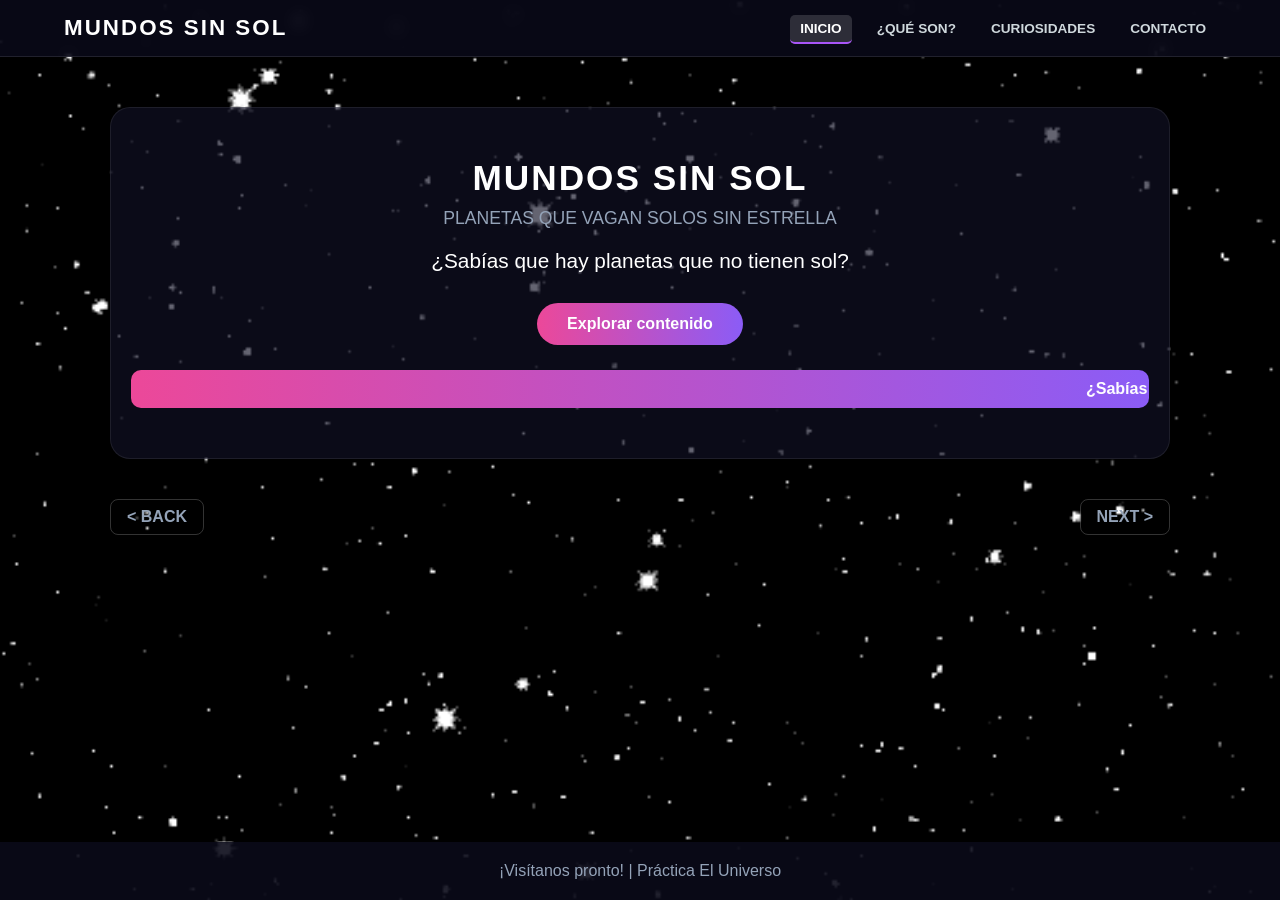
<file: index.html>
<!DOCTYPE html>
<html lang="es">
<head>
    <meta charset="UTF-8">
    <meta name="viewport" content="width=device-width, initial-scale=1.0">
    <title>Mundos Sin Sol - Inicio</title>
    <link rel="stylesheet" href="estilos.css">
</head>
<body>

    <header>
        <div class="logo-titulo">
            <h1>Mundos Sin Sol</h1>
        </div>
        <nav>
            <ul>
                <li><a href="index.html" class="activo">Inicio</a></li>
                <li><a href="contenido.html">¿Qué son?</a></li>
                <li><a href="informacion.html">Curiosidades</a></li>
                <li><a href="contacto.html">Contacto</a></li>
            </ul>
        </nav>
    </header>

    <main>
        <section class="hero-section">
            <h2>MUNDOS SIN SOL</h2>
            <p class="subtitulo">PLANETAS QUE VAGAN SOLOS SIN ESTRELLA</p>
            <p class="pregunta">¿Sabías que hay planetas que no tienen sol?</p>
            
            <a href="contenido.html" class="btn-explorar">Explorar contenido</a>

            <!-- MARQUESINA 1 - AGREGADA PARA LA RÚBRICA -->
            <marquee class="marquesina-1"> ¿Sabías que hay planetas que vagan solos sin estrella? | Mundos Sin Sol - Planetas Huérfanos </marquee>

        </section>

        <div class="nav-botones">
            <span class="btn-nav">&lt; BACK</span>
            <a href="contenido.html" class="btn-nav">NEXT &gt;</a>
        </div>
    </main>

    <footer>
        <p>¡Visítanos pronto! | Práctica El Universo</p>
    </footer>

</body>
</html>
</file>
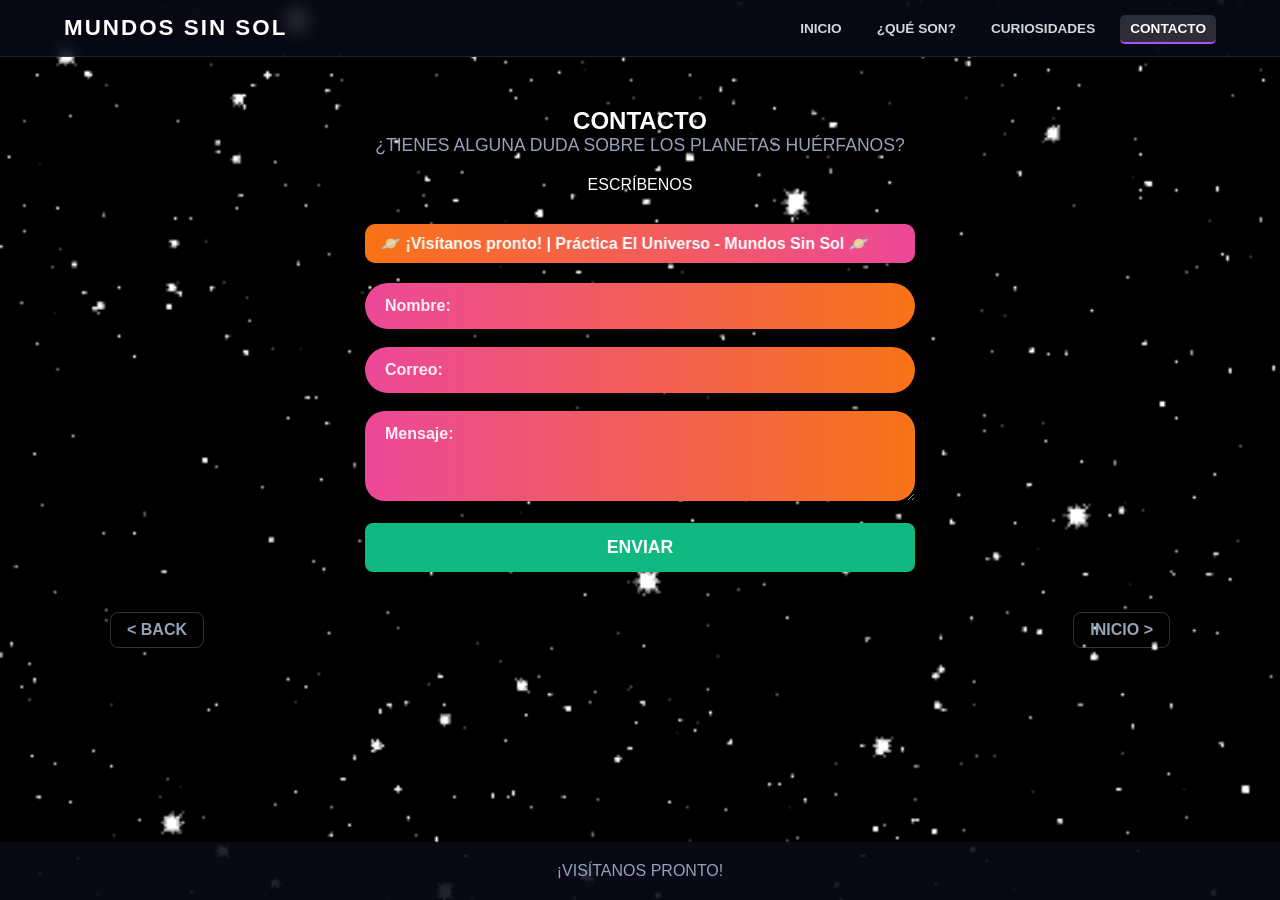
<file: contacto.html>
<!DOCTYPE html>
<html lang="es">
<head>
    <meta charset="UTF-8">
    <meta name="viewport" content="width=device-width, initial-scale=1.0">
    <title>Mundos Sin Sol - Contacto</title>
    <link rel="stylesheet" href="estilos.css">
</head>
<body>

    <header>
        <div class="logo-titulo">
            <h1>Mundos Sin Sol</h1>
        </div>
        <nav>
            <ul>
                <li><a href="index.html">Inicio</a></li>
                <li><a href="contenido.html">¿Qué son?</a></li>
                <li><a href="informacion.html">Curiosidades</a></li>
                <li><a href="contacto.html" class="activo">Contacto</a></li>
            </ul>
        </nav>
    </header>

    <main>
        <div class="contacto-container">
            <div class="seccion-titulo">
                <h2>CONTACTO</h2>
                <p class="subtitulo">¿TIENES ALGUNA DUDA SOBRE LOS PLANETAS HUÉRFANOS?</p>
                <p>ESCRÍBENOS</p>
            </div>

            <!-- MARQUESINA 2 - AGREGADA PARA LA RÚBRICA -->
            <marquee class="marquesina-2" behavior="alternate">🪐 ¡Visítanos pronto! | Práctica El Universo - Mundos Sin Sol 🪐</marquee>

            <form action="#" method="get" onsubmit="event.preventDefault(); alert('¡Mensaje enviado correctamente!');">
                <div class="form-grupo">
                    <input type="text" class="input-gradiente" placeholder="Nombre:" required>
                </div>

                <div class="form-grupo">
                    <input type="email" class="input-gradiente" placeholder="Correo:" required>
                </div>

                <div class="form-grupo">
                    <textarea class="input-gradiente" placeholder="Mensaje:" required></textarea>
                </div>

                <button type="submit" class="btn-submit btn-enviar-verde">ENVIAR</button>
            </form>
        </div>

        <div class="nav-botones">
            <a href="informacion.html" class="btn-nav">&lt; BACK</a>
            <a href="index.html" class="btn-nav">INICIO &gt;</a>
        </div>
    </main>

    <footer>
        <p>¡VISÍTANOS PRONTO!</p>
    </footer>

</body>
</html>
</file>
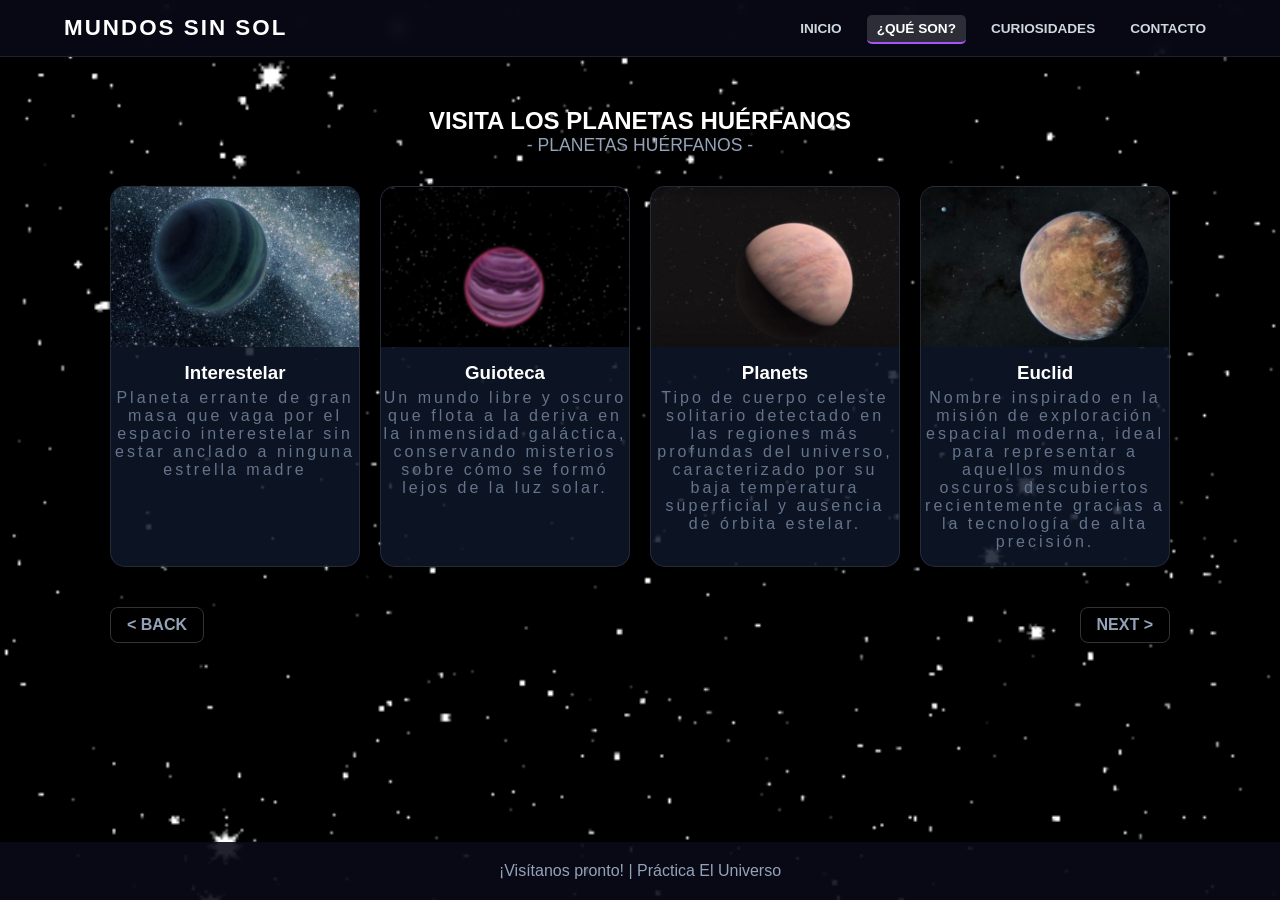
<file: contenido.html>
<!DOCTYPE html>
<html lang="es">
<head>
    <meta charset="UTF-8">
    <meta name="viewport" content="width=device-width, initial-scale=1.0">
    <title>Mundos Sin Sol - ¿Qué son?</title>
    <link rel="stylesheet" href="estilos.css">
</head>
<body>

    <header>
        <div class="logo-titulo">
            <h1>Mundos Sin Sol</h1>
        </div>
        <nav>
            <ul>
                <li><a href="index.html">Inicio</a></li>
                <li><a href="contenido.html" class="activo">¿Qué son?</a></li>
                <li><a href="informacion.html">Curiosidades</a></li>
                <li><a href="contacto.html">Contacto</a></li>
            </ul>
        </nav>
    </header>

    <main>
        <div class="seccion-titulo">
            <h2>VISITA LOS PLANETAS HUÉRFANOS</h2>
            <p class="subtitulo">- PLANETAS HUÉRFANOS -</p>
        </div>

        <div class="grid-planetas">
            
            <!-- PLANETA 1 -->
            <div class="tarjeta-planeta">
                <!-- ESPACIO PARA TU IMAGEN: imagenes/planeta_interestelar.jpg -->
                <img src="interestelar.jpg" alt="Interestelar" class="imagen-placeholder">
                <h3>Interestelar</h3>
                <p class="puntos">Planeta errante de gran masa que vaga por el espacio interestelar sin estar anclado a ninguna estrella madre</p>
            </div>

            <!-- PLANETA 2 -->
            <div class="tarjeta-planeta">
                <!-- ESPACIO PARA TU IMAGEN: imagenes/planeta_guioteca.jpg -->
                <img src="guioteca.jpg" alt="Guioteca" class="imagen-placeholder">
                <h3>Guioteca</h3>
                <p class="puntos">Un mundo libre y oscuro que flota a la deriva en la inmensidad galáctica, conservando misterios sobre cómo se formó lejos de la luz solar.</p>
            </div>

            <!-- PLANETA 3 -->
            <div class="tarjeta-planeta">
                <!-- ESPACIO PARA TU IMAGEN: imagenes/planeta_planets.jpg -->
                <img src="planets.jpg" alt="Planets" class="imagen-placeholder">
                <h3>Planets</h3>
                <p class="puntos">Tipo de cuerpo celeste solitario detectado en las regiones más profundas del universo, caracterizado por su baja temperatura superficial y ausencia de órbita estelar.</p>
            </div>

            <!-- PLANETA 4 -->
            <div class="tarjeta-planeta">
                <!-- ESPACIO PARA TU IMAGEN: imagenes/planeta_euclid.jpg -->
                <img src="euclid.jpg" alt="Euclid" class="imagen-placeholder">
                <h3>Euclid</h3>
                <p class="puntos">Nombre inspirado en la misión de exploración espacial moderna, ideal para representar a aquellos mundos oscuros descubiertos recientemente gracias a la tecnología de alta precisión.</p>
            </div>

        </div>

        <div class="nav-botones">
            <a href="index.html" class="btn-nav">&lt; BACK</a>
            <a href="informacion.html" class="btn-nav">NEXT &gt;</a>
        </div>
    </main>

    <footer>
        <p>¡Visítanos pronto! | Práctica El Universo</p>
    </footer>

</body>
</html>
</file>
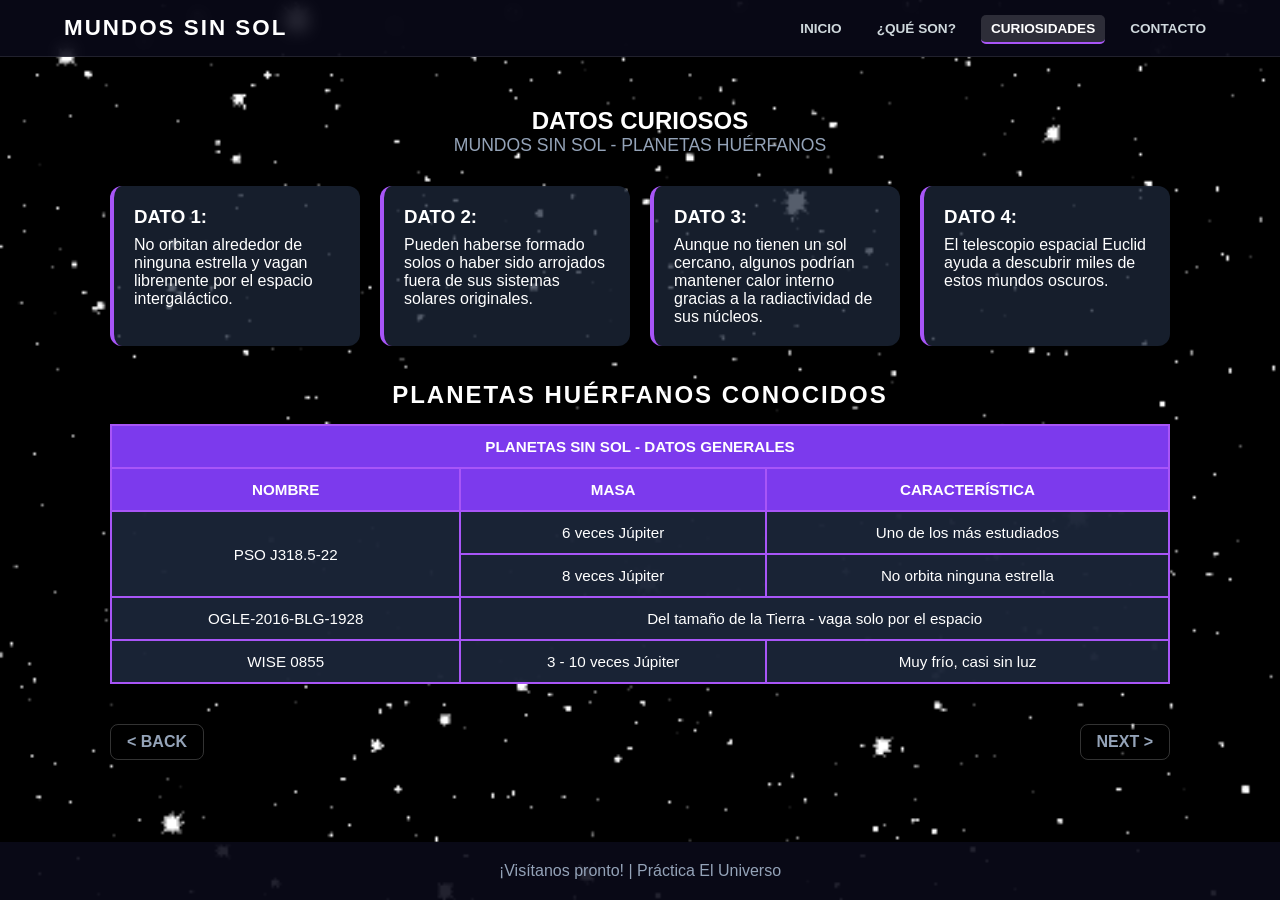
<file: informacion.html>
<!DOCTYPE html>
<html lang="es">
<head>
    <meta charset="UTF-8">
    <meta name="viewport" content="width=device-width, initial-scale=1.0">
    <title>Mundos Sin Sol - Curiosidades</title>
    <link rel="stylesheet" href="estilos.css">
</head>
<body>

    <header>
        <div class="logo-titulo">
            <h1>Mundos Sin Sol</h1>
        </div>
        <nav>
            <ul>
                <li><a href="index.html">Inicio</a></li>
                <li><a href="contenido.html">¿Qué son?</a></li>
                <li><a href="informacion.html" class="activo">Curiosidades</a></li>
                <li><a href="contacto.html">Contacto</a></li>
            </ul>
        </nav>
    </header>

    <main>
        <div class="seccion-titulo">
            <h2>DATOS CURIOSOS</h2>
            <p class="subtitulo">MUNDOS SIN SOL - PLANETAS HUÉRFANOS</p>
        </div>

        <div class="grid-datos">
            <div class="tarjeta-dato">
                <h3>DATO 1:</h3>
                <p>No orbitan alrededor de ninguna estrella y vagan libremente por el espacio intergaláctico.</p>
            </div>

            <div class="tarjeta-dato">
                <h3>DATO 2:</h3>
                <p>Pueden haberse formado solos o haber sido arrojados fuera de sus sistemas solares originales.</p>
            </div>

            <div class="tarjeta-dato">
                <h3>DATO 3:</h3>
                <p>Aunque no tienen un sol cercano, algunos podrían mantener calor interno gracias a la radiactividad de sus núcleos.</p>
            </div>

            <div class="tarjeta-dato">
                <h3>DATO 4:</h3>
                <p>El telescopio espacial Euclid ayuda a descubrir miles de estos mundos oscuros.</p>
            </div>
        </div>

        <!-- TABLA AVANZADA - AGREGADA PARA LA RÚBRICA -->
        <h2 class="titulo-tabla">PLANETAS HUÉRFANOS CONOCIDOS</h2>

        <table class="tabla-planetas">
            <tr>
                <th colspan="3">PLANETAS SIN SOL - DATOS GENERALES</th>
            </tr>
            <tr>
                <th>Nombre</th>
                <th>Masa</th>
                <th>Característica</th>
            </tr>
            <tr>
                <td rowspan="2">PSO J318.5-22</td>
                <td>6 veces Júpiter</td>
                <td>Uno de los más estudiados</td>
            </tr>
            <tr>
                <td>8 veces Júpiter</td>
                <td>No orbita ninguna estrella</td>
            </tr>
            <tr>
                <td>OGLE-2016-BLG-1928</td>
                <td colspan="2">Del tamaño de la Tierra - vaga solo por el espacio</td>
            </tr>
            <tr>
                <td>WISE 0855</td>
                <td>3 - 10 veces Júpiter</td>
                <td>Muy frío, casi sin luz</td>
            </tr>
        </table>

        <div class="nav-botones">
            <a href="contenido.html" class="btn-nav">&lt; BACK</a>
            <a href="contacto.html" class="btn-nav">NEXT &gt;</a>
        </div>
    </main>

    <footer>
        <p>¡Visítanos pronto! | Práctica El Universo</p>
    </footer>

</body>
</html>
</file>
<file: estilos.css>
* {
    margin: 0;
    padding: 0;
    box-sizing: border-box;
    font-family: 'Segoe UI', Tahoma, Geneva, Verdana, sans-serif;
}

body {
    background-color: #0b0d17;
    /* ESPACIO PARA TU IMAGEN DE FONDO */
    background-image: url('fondo.gif');
    background-size: cover;
    background-position: center;
    background-attachment: fixed;
    color: #ffffff;
    min-height: 100vh;
    display: flex;
    flex-direction: column;
}

header {
    background: rgba(10, 10, 25, 0.85);
    backdrop-filter: blur(8px);
    border-bottom: 1px solid rgba(255, 255, 255, 0.1);
    padding: 15px 5%;
    display: flex;
    justify-content: space-between;
    align-items: center;
    position: sticky;
    top: 0;
    z-index: 1000;
}

.logo-titulo h1 {
    font-size: 1.4rem;
    letter-spacing: 2px;
    color: #ffffff;
    text-transform: uppercase;
}

nav ul {
    display: flex;
    list-style: none;
    gap: 15px;
}

nav a {
    color: #cfd8dc;
    text-decoration: none;
    font-weight: 600;
    text-transform: uppercase;
    font-size: 0.85rem;
    padding: 6px 10px;
    border-radius: 5px;
    transition: all 0.3s ease;
}

nav a:hover, nav a.activo {
    color: #ffffff;
    background: rgba(255, 255, 255, 0.15);
    border-bottom: 2px solid #a855f7;
}

main {
    flex: 1;
    max-width: 1100px;
    width: 90%;
    margin: 30px auto;
    padding: 20px;
}

.hero-section {
    text-align: center;
    padding: 50px 20px;
    background: rgba(18, 18, 38, 0.65);
    border-radius: 20px;
    border: 1px solid rgba(255, 255, 255, 0.08);
}

.hero-section h2 {
    font-size: 2.2rem;
    letter-spacing: 2px;
    margin-bottom: 10px;
}

.subtitulo {
    font-size: 1.1rem;
    color: #94a3b8;
    margin-bottom: 20px;
    text-transform: uppercase;
}

.pregunta {
    font-size: 1.3rem;
    margin-bottom: 30px;
}

.btn-explorar, .btn-submit {
    display: inline-block;
    padding: 12px 30px;
    background: linear-gradient(90deg, #ec4899, #8b5cf6);
    color: #ffffff;
    text-decoration: none;
    font-weight: bold;
    border-radius: 30px;
    border: none;
    cursor: pointer;
}

.nav-botones {
    display: flex;
    justify-content: space-between;
    margin-top: 40px;
}

.btn-nav {
    color: #94a3b8;
    text-decoration: none;
    font-weight: bold;
    padding: 8px 16px;
    border: 1px solid rgba(255, 255, 255, 0.2);
    border-radius: 8px;
}

.seccion-titulo {
    text-align: center;
    margin-bottom: 30px;
}

.grid-planetas {
    display: grid;
    grid-template-columns: repeat(auto-fit, minmax(200px, 1fr));
    gap: 20px;
}

.tarjeta-planeta {
    background: rgba(15, 23, 42, 0.85);
    border-radius: 15px;
    overflow: hidden;
    border: 1px solid rgba(255, 255, 255, 0.1);
    text-align: center;
    padding-bottom: 15px;
}

.imagen-placeholder {
    width: 100%;
    height: 160px;
    object-fit: cover;
    background-color: #1e293b;
    display: block;
}

.tarjeta-planeta h3 {
    margin: 15px 0 5px 0;
}

.puntos {
    color: #64748b;
    letter-spacing: 3px;
}

.grid-datos {
    display: grid;
    grid-template-columns: repeat(auto-fit, minmax(240px, 1fr));
    gap: 20px;
}

.tarjeta-dato {
    background: rgba(30, 41, 59, 0.75);
    padding: 20px;
    border-radius: 12px;
    border-left: 4px solid #a855f7;
}

.tarjeta-dato h3 {
    margin-bottom: 8px;
}

.contacto-container {
    max-width: 550px;
    margin: 0 auto;
    text-align: center;
}

.form-grupo {
    margin-bottom: 18px;
}

.input-gradiente {
    width: 100%;
    padding: 14px 20px;
    border: none;
    border-radius: 25px;
    background: linear-gradient(90deg, #ec4899, #f97316);
    color: #ffffff;
    font-size: 1rem;
    outline: none;
}

.input-gradiente::placeholder {
    color: rgba(255, 255, 255, 0.9);
    font-weight: bold;
}

textarea.input-gradiente {
    border-radius: 20px;
    height: 90px;
    resize: vertical;
}

.btn-enviar-verde {
    background: #10b981;
    color: #ffffff;
    width: 100%;
    padding: 14px;
    font-size: 1.1rem;
    border-radius: 8px;
    font-weight: bold;
}

footer {
    text-align: center;
    padding: 20px;
    background: rgba(10, 10, 25, 0.9);
    color: #94a3b8;
    margin-top: auto;
}

/* ===== AGREGADO PARA LA RÚBRICA ===== */

/* MARQUESINA 1 - INICIO */
.marquesina-1 {
    display: block;
    background: linear-gradient(90deg, #ec4899, #8b5cf6);
    color: #ffffff;
    padding: 10px;
    font-weight: bold;
    font-size: 1rem;
    border-radius: 10px;
    margin-top: 25px;
}

/* MARQUESINA 2 - CONTACTO */
.marquesina-2 {
    display: block;
    background: linear-gradient(90deg, #f97316, #ec4899);
    color: #ffffff;
    padding: 10px;
    font-weight: bold;
    font-size: 1rem;
    border-radius: 10px;
    margin-bottom: 20px;
}

/* TABLA AVANZADA */
.titulo-tabla {
    text-align: center;
    color: #ffffff;
    letter-spacing: 2px;
    margin: 35px 0 15px 0;
}

.tabla-planetas {
    width: 100%;
    margin: 0 auto 10px auto;
    border-collapse: collapse;
    background: rgba(15, 23, 42, 0.9);
    color: #ffffff;
    text-align: center;
    font-size: 0.95rem;
}

.tabla-planetas th,
.tabla-planetas td {
    border: 2px solid #a855f7;
    padding: 12px;
}

.tabla-planetas th {
    background: #7c3aed;
    color: #ffffff;
    text-transform: uppercase;
}

.tabla-planetas td {
    background: rgba(30, 41, 59, 0.75);
}
</file>
